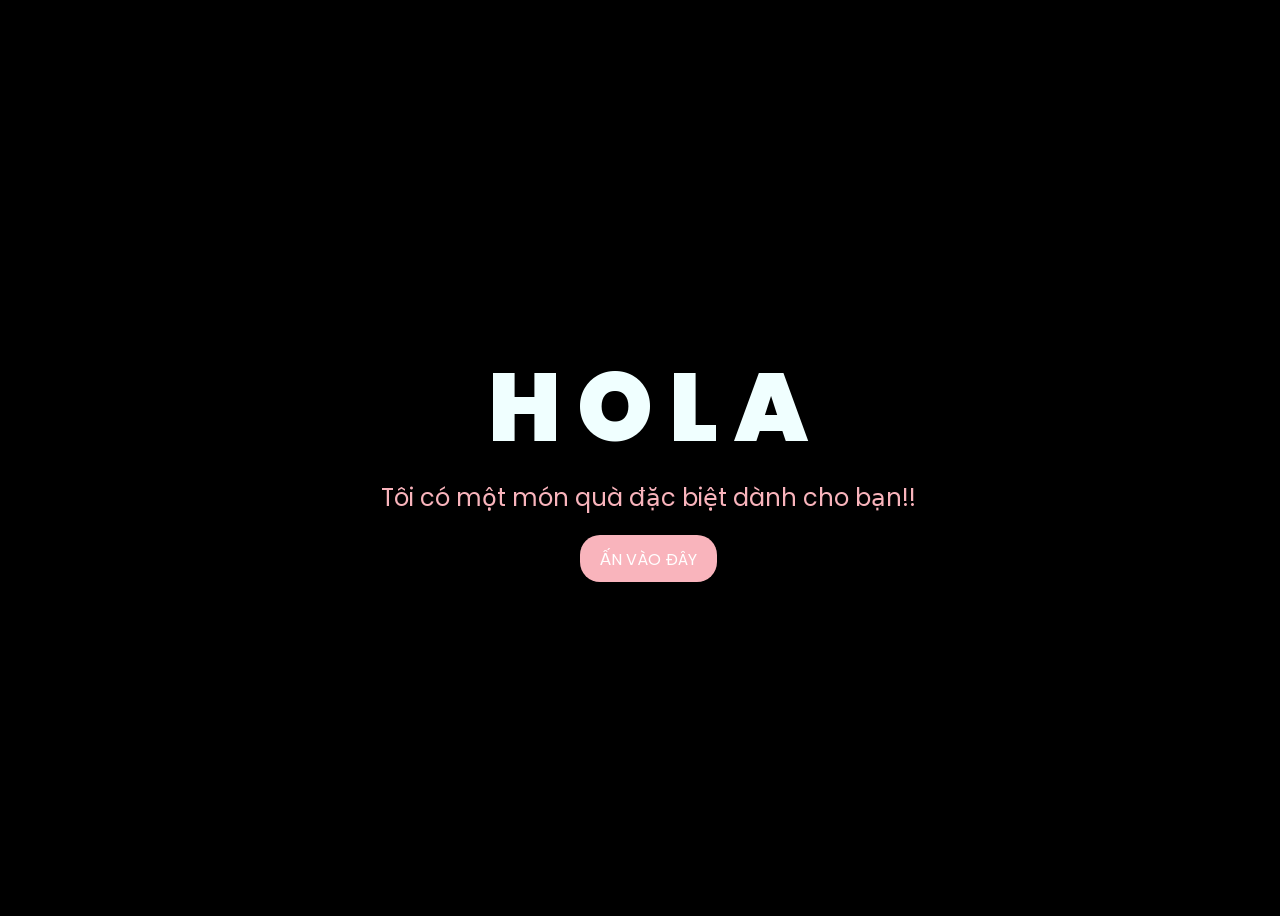
<file: index.html>
<!DOCTYPE html>
<html lang="en">
<head>
    <meta charset="UTF-8">
    <meta http-equiv="X-UA-Compatible" content="IE=edge">
    <meta name="viewport" content="width=device-width, initial-scale=1.0">
    <link rel="stylesheet" href="css/style.css">
    <link rel="icon" href="img/flowers.png" type="image/x-icon">
    <title>CHÚC MỪNG NGÀY 8/3</title>
</head>
<body>
    <div class="greetings">

        <span>H</span>
        <span>O</span>
        <span>L</span>
        <span>A</span>
    </div>
    <div class="greetings">
        <span></span>
        <span></span>
        <span></span>
        <span></span>
        <span></span>
        <span></span>
    </div>
    <div class="description">
        <span>Tôi có một món quà đặc biệt dành cho bạn!!</span>
    </div>
    <div class="button">
        <button>
            <a href="FLORES.html">ẤN VÀO ĐÂY</a>
        </button>
        
    </div>
</body>
</html>
</file>
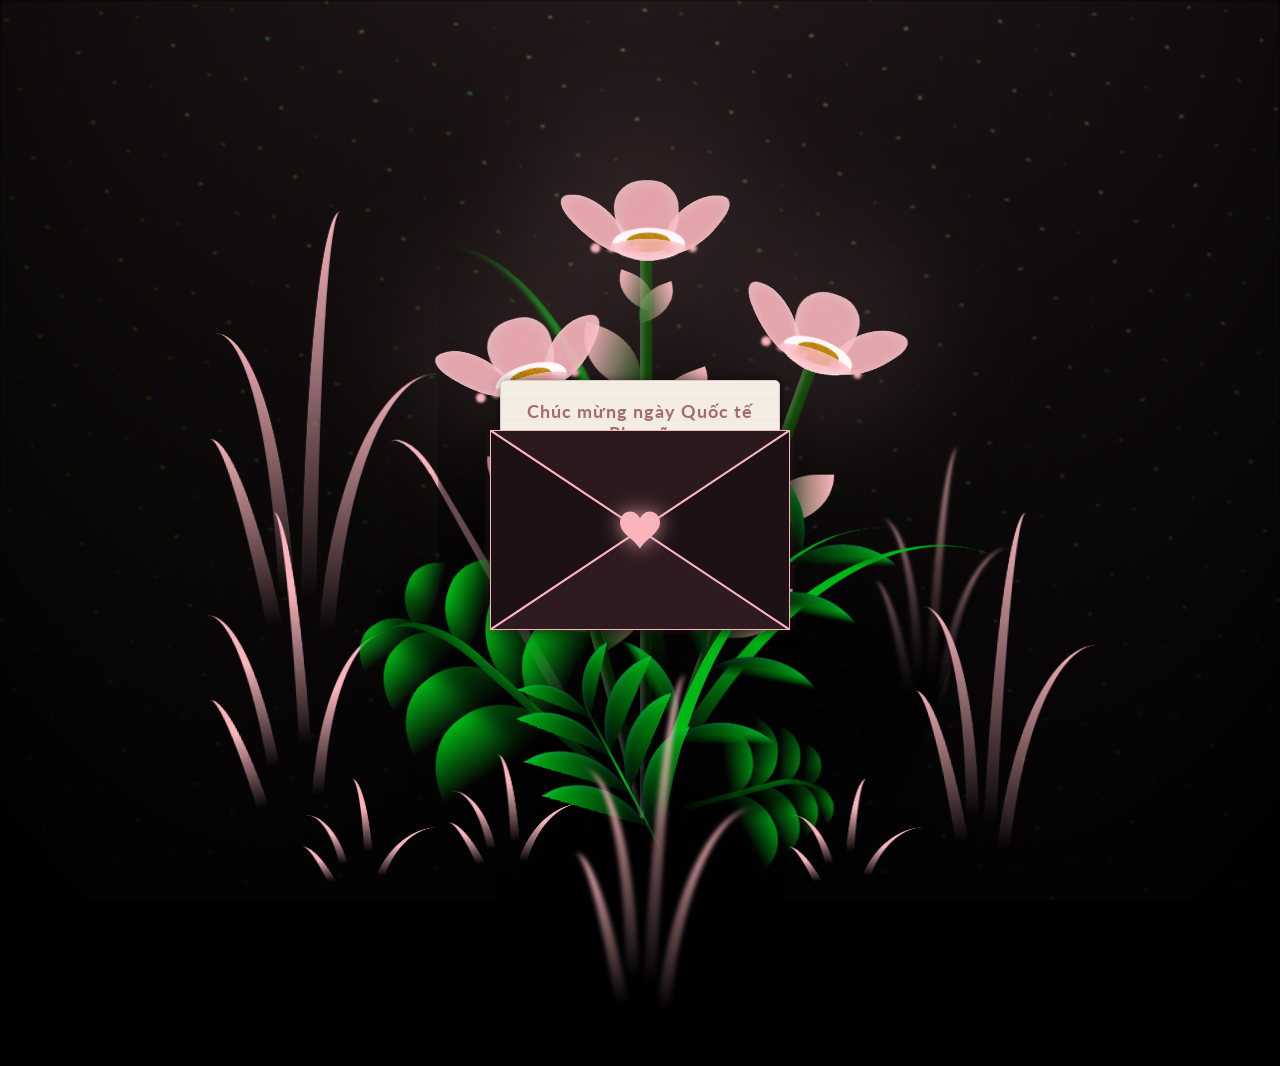
<file: FLORES.html>
<!DOCTYPE html>
<html lang="en">
<head>
    <meta charset="UTF-8">
    <meta http-equiv="X-UA-Compatible" content="IE=edge">
    <meta name="viewport" content="width=device-width, initial-scale=1.0">
    <link rel="stylesheet" href="css/main.css">
    <link rel="stylesheet" href="css/envelope.css">
    <link rel="icon" href="img/flowers.png" type="image/x-icon">
    <title>Chào mừng ngày 8/3</title>
</head>

<body class="container">
    <div class="night"></div>
    <div class="flowers">
      <div class="flower flower--1">
        <div class="flower__leafs flower__leafs--1">
          <div class="flower__leaf flower__leaf--1"></div>
          <div class="flower__leaf flower__leaf--2"></div>
          <div class="flower__leaf flower__leaf--3"></div>
          <div class="flower__leaf flower__leaf--4"></div>
          <div class="flower__white-circle"></div>
  
          <div class="flower__light flower__light--1"></div>
          <div class="flower__light flower__light--2"></div>
          <div class="flower__light flower__light--3"></div>
          <div class="flower__light flower__light--4"></div>
          <div class="flower__light flower__light--5"></div>
          <div class="flower__light flower__light--6"></div>
          <div class="flower__light flower__light--7"></div>
          <div class="flower__light flower__light--8"></div>
  
        </div>
        <div class="flower__line">
          <div class="flower__line__leaf flower__line__leaf--1"></div>
          <div class="flower__line__leaf flower__line__leaf--2"></div>
          <div class="flower__line__leaf flower__line__leaf--3"></div>
          <div class="flower__line__leaf flower__line__leaf--4"></div>
          <div class="flower__line__leaf flower__line__leaf--5"></div>
          <div class="flower__line__leaf flower__line__leaf--6"></div>
        </div>
      </div>
  
      <div class="flower flower--2">
        <div class="flower__leafs flower__leafs--2">
          <div class="flower__leaf flower__leaf--1"></div>
          <div class="flower__leaf flower__leaf--2"></div>
          <div class="flower__leaf flower__leaf--3"></div>
          <div class="flower__leaf flower__leaf--4"></div>
          <div class="flower__white-circle"></div>
  
          <div class="flower__light flower__light--1"></div>
          <div class="flower__light flower__light--2"></div>
          <div class="flower__light flower__light--3"></div>
          <div class="flower__light flower__light--4"></div>
          <div class="flower__light flower__light--5"></div>
          <div class="flower__light flower__light--6"></div>
          <div class="flower__light flower__light--7"></div>
          <div class="flower__light flower__light--8"></div>
  
        </div>
        <div class="flower__line">
          <div class="flower__line__leaf flower__line__leaf--1"></div>
          <div class="flower__line__leaf flower__line__leaf--2"></div>
          <div class="flower__line__leaf flower__line__leaf--3"></div>
          <div class="flower__line__leaf flower__line__leaf--4"></div>
        </div>
      </div>
  
      <div class="flower flower--3">
        <div class="flower__leafs flower__leafs--3">
          <div class="flower__leaf flower__leaf--1"></div>
          <div class="flower__leaf flower__leaf--2"></div>
          <div class="flower__leaf flower__leaf--3"></div>
          <div class="flower__leaf flower__leaf--4"></div>
          <div class="flower__white-circle"></div>
  
          <div class="flower__light flower__light--1"></div>
          <div class="flower__light flower__light--2"></div>
          <div class="flower__light flower__light--3"></div>
          <div class="flower__light flower__light--4"></div>
          <div class="flower__light flower__light--5"></div>
          <div class="flower__light flower__light--6"></div>
          <div class="flower__light flower__light--7"></div>
          <div class="flower__light flower__light--8"></div>
  
        </div>
        <div class="flower__line">
          <div class="flower__line__leaf flower__line__leaf--1"></div>
          <div class="flower__line__leaf flower__line__leaf--2"></div>
          <div class="flower__line__leaf flower__line__leaf--3"></div>
          <div class="flower__line__leaf flower__line__leaf--4"></div>
        </div>
      </div>
  
      <div class="grow-ans" style="--d:1.2s">
        <div class="flower__g-long">
          <div class="flower__g-long__top"></div>
          <div class="flower__g-long__bottom"></div>
        </div>
      </div>
  
      <div class="growing-grass">
        <div class="flower__grass flower__grass--1">
          <div class="flower__grass--top"></div>
          <div class="flower__grass--bottom"></div>
          <div class="flower__grass__leaf flower__grass__leaf--1"></div>
          <div class="flower__grass__leaf flower__grass__leaf--2"></div>
          <div class="flower__grass__leaf flower__grass__leaf--3"></div>
          <div class="flower__grass__leaf flower__grass__leaf--4"></div>
          <div class="flower__grass__leaf flower__grass__leaf--5"></div>
          <div class="flower__grass__leaf flower__grass__leaf--6"></div>
          <div class="flower__grass__leaf flower__grass__leaf--7"></div>
          <div class="flower__grass__leaf flower__grass__leaf--8"></div>
          <div class="flower__grass__overlay"></div>
        </div>
      </div>
  
      <div class="growing-grass">
        <div class="flower__grass flower__grass--2">
          <div class="flower__grass--top"></div>
          <div class="flower__grass--bottom"></div>
          <div class="flower__grass__leaf flower__grass__leaf--1"></div>
          <div class="flower__grass__leaf flower__grass__leaf--2"></div>
          <div class="flower__grass__leaf flower__grass__leaf--3"></div>
          <div class="flower__grass__leaf flower__grass__leaf--4"></div>
          <div class="flower__grass__leaf flower__grass__leaf--5"></div>
          <div class="flower__grass__leaf flower__grass__leaf--6"></div>
          <div class="flower__grass__leaf flower__grass__leaf--7"></div>
          <div class="flower__grass__leaf flower__grass__leaf--8"></div>
          <div class="flower__grass__overlay"></div>
        </div>
      </div>
  
      <div class="grow-ans" style="--d:2.4s">
        <div class="flower__g-right flower__g-right--1">
          <div class="leaf"></div>
        </div>
      </div>
  
      <div class="grow-ans" style="--d:2.8s">
        <div class="flower__g-right flower__g-right--2">
          <div class="leaf"></div>
        </div>
      </div>
  
      <div class="grow-ans" style="--d:2.8s">
        <div class="flower__g-front">
          <div class="flower__g-front__leaf-wrapper flower__g-front__leaf-wrapper--1">
            <div class="flower__g-front__leaf"></div>
          </div>
          <div class="flower__g-front__leaf-wrapper flower__g-front__leaf-wrapper--2">
            <div class="flower__g-front__leaf"></div>
          </div>
          <div class="flower__g-front__leaf-wrapper flower__g-front__leaf-wrapper--3">
            <div class="flower__g-front__leaf"></div>
          </div>
          <div class="flower__g-front__leaf-wrapper flower__g-front__leaf-wrapper--4">
            <div class="flower__g-front__leaf"></div>
          </div>
          <div class="flower__g-front__leaf-wrapper flower__g-front__leaf-wrapper--5">
            <div class="flower__g-front__leaf"></div>
          </div>
          <div class="flower__g-front__leaf-wrapper flower__g-front__leaf-wrapper--6">
            <div class="flower__g-front__leaf"></div>
          </div>
          <div class="flower__g-front__leaf-wrapper flower__g-front__leaf-wrapper--7">
            <div class="flower__g-front__leaf"></div>
          </div>
          <div class="flower__g-front__leaf-wrapper flower__g-front__leaf-wrapper--8">
            <div class="flower__g-front__leaf"></div>
          </div>
          <div class="flower__g-front__line"></div>
        </div>
      </div>
  
      <div class="grow-ans" style="--d:3.2s">
        <div class="flower__g-fr">
          <div class="leaf"></div>
          <div class="flower__g-fr__leaf flower__g-fr__leaf--1"></div>
          <div class="flower__g-fr__leaf flower__g-fr__leaf--2"></div>
          <div class="flower__g-fr__leaf flower__g-fr__leaf--3"></div>
          <div class="flower__g-fr__leaf flower__g-fr__leaf--4"></div>
          <div class="flower__g-fr__leaf flower__g-fr__leaf--5"></div>
          <div class="flower__g-fr__leaf flower__g-fr__leaf--6"></div>
          <div class="flower__g-fr__leaf flower__g-fr__leaf--7"></div>
          <div class="flower__g-fr__leaf flower__g-fr__leaf--8"></div>
        </div>
      </div>
  
      <div class="long-g long-g--0">
        <div class="grow-ans" style="--d:3s">
          <div class="leaf leaf--0"></div>
        </div>
        <div class="grow-ans" style="--d:2.2s">
          <div class="leaf leaf--1"></div>
        </div>
        <div class="grow-ans" style="--d:3.4s">
          <div class="leaf leaf--2"></div>
        </div>
        <div class="grow-ans" style="--d:3.6s">
          <div class="leaf leaf--3"></div>
        </div>
      </div>
  
      <div class="long-g long-g--1">
        <div class="grow-ans" style="--d:3.6s">
          <div class="leaf leaf--0"></div>
        </div>
        <div class="grow-ans" style="--d:3.8s">
          <div class="leaf leaf--1"></div>
        </div>
        <div class="grow-ans" style="--d:4s">
          <div class="leaf leaf--2"></div>
        </div>
        <div class="grow-ans" style="--d:4.2s">
          <div class="leaf leaf--3"></div>
        </div>
      </div>
  
      <div class="long-g long-g--2">
        <div class="grow-ans" style="--d:4s">
          <div class="leaf leaf--0"></div>
        </div>
        <div class="grow-ans" style="--d:4.2s">
          <div class="leaf leaf--1"></div>
        </div>
        <div class="grow-ans" style="--d:4.4s">
          <div class="leaf leaf--2"></div>
        </div>
        <div class="grow-ans" style="--d:4.6s">
          <div class="leaf leaf--3"></div>
        </div>
      </div>
  
      <div class="long-g long-g--3">
        <div class="grow-ans" style="--d:4s">
          <div class="leaf leaf--0"></div>
        </div>
        <div class="grow-ans" style="--d:4.2s">
          <div class="leaf leaf--1"></div>
        </div>
        <div class="grow-ans" style="--d:3s">
          <div class="leaf leaf--2"></div>
        </div>
        <div class="grow-ans" style="--d:3.6s">
          <div class="leaf leaf--3"></div>
        </div>
      </div>
  
      <div class="long-g long-g--4">
        <div class="grow-ans" style="--d:4s">
          <div class="leaf leaf--0"></div>
        </div>
        <div class="grow-ans" style="--d:4.2s">
          <div class="leaf leaf--1"></div>
        </div>
        <div class="grow-ans" style="--d:3s">
          <div class="leaf leaf--2"></div>
        </div>
        <div class="grow-ans" style="--d:3.6s">
          <div class="leaf leaf--3"></div>
        </div>
      </div>
  
      <div class="long-g long-g--5">
        <div class="grow-ans" style="--d:4s">
          <div class="leaf leaf--0"></div>
        </div>
        <div class="grow-ans" style="--d:4.2s">
          <div class="leaf leaf--1"></div>
        </div>
        <div class="grow-ans" style="--d:3s">
          <div class="leaf leaf--2"></div>
        </div>
        <div class="grow-ans" style="--d:3.6s">
          <div class="leaf leaf--3"></div>
        </div>
      </div>
  
      <div class="long-g long-g--6">
        <div class="grow-ans" style="--d:4.2s">
          <div class="leaf leaf--0"></div>
        </div>
        <div class="grow-ans" style="--d:4.4s">
          <div class="leaf leaf--1"></div>
        </div>
        <div class="grow-ans" style="--d:4.6s">
          <div class="leaf leaf--2"></div>
        </div>
        <div class="grow-ans" style="--d:4.8s">
          <div class="leaf leaf--3"></div>
        </div>
      </div>
  
      <div class="long-g long-g--7">
        <div class="grow-ans" style="--d:3s">
          <div class="leaf leaf--0"></div>
        </div>
        <div class="grow-ans" style="--d:3.2s">
          <div class="leaf leaf--1"></div>
        </div>
        <div class="grow-ans" style="--d:3.5s">
          <div class="leaf leaf--2"></div>
        </div>
        <div class="grow-ans" style="--d:3.6s">
          <div class="leaf leaf--3"></div>
        </div>
      </div>
    </div>
    <div class="hearts">
      <div class="hearts__heart" style="--d:0.5s; --dur:12s; --l:8%; --s:0.5"></div>
      <div class="hearts__heart" style="--d:2.1s; --dur:15s; --l:18%; --s:0.8"></div>
      <div class="hearts__heart hearts__heart--ring" style="--d:1.0s; --dur:18s; --l:25%; --s:0.7"></div>
      <div class="hearts__heart" style="--d:3.5s; --dur:20s; --l:35%; --s:1.0"></div>
      <div class="hearts__heart hearts__heart--ring" style="--d:0.2s; --dur:14s; --l:45%; --s:0.5"></div>
      <div class="hearts__heart" style="--d:5.0s; --dur:22s; --l:55%; --s:0.6"></div>
      <div class="hearts__heart" style="--d:1.8s; --dur:16s; --l:62%; --s:0.9"></div>
      <div class="hearts__heart hearts__heart--ring" style="--d:4.0s; --dur:19s; --l:70%; --s:1.1"></div>
      <div class="hearts__heart" style="--d:6.5s; --dur:24s; --l:78%; --s:0.4"></div>
      <div class="hearts__heart" style="--d:2.8s; --dur:11s; --l:88%; --s:0.7"></div>
      <div class="hearts__heart hearts__heart--ring" style="--d:7.0s; --dur:21s; --l:5%; --s:0.9"></div>
      <div class="hearts__heart" style="--d:0.9s; --dur:17s; --l:30%; --s:1.2"></div>
      <div class="hearts__heart" style="--d:4.5s; --dur:13s; --l:50%; --s:0.5"></div>
      <div class="hearts__heart hearts__heart--ring" style="--d:3.2s; --dur:20s; --l:75%; --s:0.8"></div>
      <div class="hearts__heart" style="--d:8.0s; --dur:15s; --l:92%; --s:0.6"></div>
    </div>
    <div class="envelope-wrapper" onclick="this.classList.toggle('open')">
      <div class="envelope">
        <div class="envelope-back"></div>
        <div class="letter">
          <div class="letter-content">
            <h1>Chúc mừng ngày Quốc tế Phụ nữ</h1>
            <p>Thế giới này vốn dĩ đã là một bản nhạc đa sắc, và phụ nữ chính là những nốt nhạc rực rỡ nhất tạo nên sự hài hòa đó. Nhân ngày 8/3, xin gửi lời chúc chân thành nhất đến tất cả những người phụ nữ. Chúc bạn một ngày 8/3 không chỉ ngập tràn hoa và quà, mà còn tràn đầy sự tự tin để yêu thương chính mình, can đảm để theo đuổi đam mê và đủ bình yên để mỉm cười với mỗi lựa chọn của bản thân</p>
            <p>                       -Thịn-</p>
          </div>
        </div>
        <svg class="envelope-front-svg" viewBox="0 0 300 200">
           <polygon points="0,0 150,100 0,200" fill="#1e1115" stroke="#F9B4BC" stroke-width="2" />
           <polygon points="300,0 150,100 300,200" fill="#1e1115" stroke="#F9B4BC" stroke-width="2" />
           <polygon points="0,200 150,100 300,200" fill="#2d1b21" stroke="#F9B4BC" stroke-width="2" />
        </svg>
        <div class="envelope-flap-wrapper">
          <svg class="envelope-flap-svg" viewBox="0 0 300 100" style="position:absolute; top:0; left:0; width:100%; height:100%;">
            <polygon points="0,0 150,100 300,0" fill="#2b191e" stroke="#F9B4BC" stroke-width="2" />
          </svg>
        </div>
        <svg class="heart-seal" viewBox="0 0 32 29.6">
          <path d="M23.6,0c-3.4,0-6.3,2.7-7.6,5.6C14.7,2.7,11.8,0,8.4,0C3.8,0,0,3.8,0,8.4c0,9.4,9.5,11.9,16,21.2
          c6.1-9.3,16-12.1,16-21.2C32,3.8,28.2,0,23.6,0z"/>
        </svg>
      </div>
    </div>
    <script src="main.js"></script>
  </body>
</html>
</file>
<file: css/style.css>
@import url('https://fonts.googleapis.com/css2?family=Poppins:wght@400;500;600;700;800;900&display=swap');
*{
    font-family: 'Poppins', sans-serif;
}
body{
    color: azure;
    width: 100%;
    height: 100vh;
    display: flex;
    flex-direction: column;
    align-items: center;
    justify-content: center;
    background-color: black;
}
.greetings{
    font-size: 6rem;
    font-weight: 900;
}
.greetings > span{
    animation: glow 2.5s ease-in-out infinite;
}
@keyframes glow{
    0%, 100%{
        color: #fff;
        text-shadow: 0 0 12px #F9B4BC, 0 0 50px #F9B4BC, 0 0 100px #F9B4BC;
    }
    10%, 90%{
        color: #696565;
        text-shadow: none;
    }
}
.greetings > span:nth-child(2){
    animation-delay: .2s ;
}
.greetings > span:nth-child(3){
    animation-delay: .4s ;
}
.greetings > span:nth-child(4){
    animation-delay: .6s;
}
.greetings > span:nth-child(5){
    animation-delay: .8s;
}

.description{
    font-size: 1.5rem;
    margin-bottom: 20px;
}

.button a{
    text-decoration: none;
    font-size: 1rem;
    color:white;
}

@media screen and (max-width:574px){
    .greetings{
        display: block;
        font-size: 3rem;
        font-weight: 500;
        text-align: center;
    }
    .description{
        font-size: 1rem;
    }
    
    .button a{
        font-size: .5rem;
    }
}

.description{
    color: #F9B4BC;
}

/* Estilo para el botón */
.button button {
    background-color: #F9B4BC; /* Fondo amarillo */
    border: none; /* Sin bordes */
    padding: 10px 20px; /* Ajusta el relleno según tu preferencia */
    font-size: 18px; /* Tamaño de fuente */
    cursor: pointer;
    position: relative; /* Necesario para el resplandor */
    border-radius: 20px; /* Esquinas redondeadas */
    transition: background-color 0.3s ease-in-out; /* Transición suave para el color de fondo */
  }
  
  /* Estilo para el enlace dentro del botón */
  .button button a {
    text-decoration: none; /* Elimina el subrayado del enlace */
  }
  
  /* Efecto de resplandor al pasar el cursor sobre el botón */
  .button button:hover {
    background-color: #F9B4BC; /* Cambia el color de fondo al pasar el mouse a naranja */
    box-shadow: 0 0 10px #F9B4BC, 0 0 20px #F9B4BC, 0 0 30px #F9B4BC; /* Efecto de resplandor amarillo */
  }
</file>
<file: css/main.css>
*,
*::after,
*::before {
  padding: 0;
  margin: 0;
  box-sizing: border-box;
}

:root {
  --dark-color: #000;
}

body {
  display: flex;
  align-items: flex-end;
  justify-content: center;
  min-height: 100vh;
  background-color: var(--dark-color);
  overflow: hidden;
  perspective: 1000px;
}

.night {
  position: fixed;
  left: 50%;
  top: 0;
  transform: translateX(-50%);
  width: 100%;
  height: 100%;
  filter: blur(0.1vmin);
  background-image: radial-gradient(ellipse at top, transparent 0%, var(--dark-color)), 
  radial-gradient(ellipse at bottom, var(--dark-color), rgba(249, 180, 188, 0.2)), 
  repeating-linear-gradient(220deg, rgb(0, 0, 0) 0px, rgb(0, 0, 0) 19px, transparent 19px, 
  transparent 22px), repeating-linear-gradient(189deg, rgb(0, 0, 0) 0px, rgb(0, 0, 0) 19px, 
  transparent 19px, transparent 22px), repeating-linear-gradient(148deg, rgb(0, 0, 0) 0px, 
  rgb(0, 0, 0) 19px, transparent 19px, transparent 22px), linear-gradient(90deg, rgb(21, 255, 0), 
  rgb(240, 240, 240));
}

.flowers {
  position: relative;
  transform: scale(0.9);
}

.flower {
  position: absolute;
  bottom: 10vmin;
  transform-origin: bottom center;
  z-index: 10;
  --fl-speed: 0.8s;
}
.flower--1 {
  -webkit-animation: moving-flower-1 4s linear infinite;
          animation: moving-flower-1 4s linear infinite;
}
.flower--1 .flower__line {
  height: 70vmin;
  -webkit-animation-delay: 0.3s;
          animation-delay: 0.3s;
}
.flower--1 .flower__line__leaf--1 {
  -webkit-animation: blooming-leaf-right var(--fl-speed) 1.6s backwards;
          animation: blooming-leaf-right var(--fl-speed) 1.6s backwards;
}
.flower--1 .flower__line__leaf--2 {
  -webkit-animation: blooming-leaf-right var(--fl-speed) 1.4s backwards;
          animation: blooming-leaf-right var(--fl-speed) 1.4s backwards;
}
.flower--1 .flower__line__leaf--3 {
  -webkit-animation: blooming-leaf-left var(--fl-speed) 1.2s backwards;
          animation: blooming-leaf-left var(--fl-speed) 1.2s backwards;
}
.flower--1 .flower__line__leaf--4 {
  -webkit-animation: blooming-leaf-left var(--fl-speed) 1s backwards;
          animation: blooming-leaf-left var(--fl-speed) 1s backwards;
}
.flower--1 .flower__line__leaf--5 {
  -webkit-animation: blooming-leaf-right var(--fl-speed) 1.8s backwards;
          animation: blooming-leaf-right var(--fl-speed) 1.8s backwards;
}
.flower--1 .flower__line__leaf--6 {
  -webkit-animation: blooming-leaf-left var(--fl-speed) 2s backwards;
          animation: blooming-leaf-left var(--fl-speed) 2s backwards;
}
.flower--2 {
  left: 50%;
  transform: rotate(20deg);
  -webkit-animation: moving-flower-2 4s linear infinite;
          animation: moving-flower-2 4s linear infinite;
}
.flower--2 .flower__line {
  height: 60vmin;
  -webkit-animation-delay: 0.6s;
          animation-delay: 0.6s;
}
.flower--2 .flower__line__leaf--1 {
  -webkit-animation: blooming-leaf-right var(--fl-speed) 1.9s backwards;
          animation: blooming-leaf-right var(--fl-speed) 1.9s backwards;
}
.flower--2 .flower__line__leaf--2 {
  -webkit-animation: blooming-leaf-right var(--fl-speed) 1.7s backwards;
          animation: blooming-leaf-right var(--fl-speed) 1.7s backwards;
}
.flower--2 .flower__line__leaf--3 {
  -webkit-animation: blooming-leaf-left var(--fl-speed) 1.5s backwards;
          animation: blooming-leaf-left var(--fl-speed) 1.5s backwards;
}
.flower--2 .flower__line__leaf--4 {
  -webkit-animation: blooming-leaf-left var(--fl-speed) 1.3s backwards;
          animation: blooming-leaf-left var(--fl-speed) 1.3s backwards;
}
.flower--3 {
  left: 50%;
  transform: rotate(-15deg);
  -webkit-animation: moving-flower-3 4s linear infinite;
          animation: moving-flower-3 4s linear infinite;
}
.flower--3 .flower__line {
  -webkit-animation-delay: 0.9s;
          animation-delay: 0.9s;
}
.flower--3 .flower__line__leaf--1 {
  -webkit-animation: blooming-leaf-right var(--fl-speed) 2.5s backwards;
          animation: blooming-leaf-right var(--fl-speed) 2.5s backwards;
}
.flower--3 .flower__line__leaf--2 {
  -webkit-animation: blooming-leaf-right var(--fl-speed) 2.3s backwards;
          animation: blooming-leaf-right var(--fl-speed) 2.3s backwards;
}
.flower--3 .flower__line__leaf--3 {
  -webkit-animation: blooming-leaf-left var(--fl-speed) 2.1s backwards;
          animation: blooming-leaf-left var(--fl-speed) 2.1s backwards;
}
.flower--3 .flower__line__leaf--4 {
  -webkit-animation: blooming-leaf-left var(--fl-speed) 1.9s backwards;
          animation: blooming-leaf-left var(--fl-speed) 1.9s backwards;
}
.flower__leafs {
  position: relative;
  -webkit-animation: blooming-flower 2s backwards;
          animation: blooming-flower 2s backwards;
}
.flower__leafs--1 {
  -webkit-animation-delay: 1.1s;
          animation-delay: 1.1s;
}
.flower__leafs--2 {
  -webkit-animation-delay: 1.4s;
          animation-delay: 1.4s;
}
.flower__leafs--3 {
  -webkit-animation-delay: 1.7s;
          animation-delay: 1.7s;
}
.flower__leafs::after {
  content: "";
  position: absolute;
  left: 0;
  top: 0;
  transform: translate(-50%, -100%);
  width: 8vmin;
  height: 8vmin;
  background-color: #F9B4BC;
  filter: blur(10vmin);
}
.flower__leaf {
  position: absolute;
  bottom: 0;
  left: 50%;
  width: 8vmin;
  height: 11vmin;
  border-radius: 51% 49% 47% 53%/44% 45% 55% 69%;
  background-color: #F9B4BC;
  background-image: linear-gradient(to top, #F9B4BC, #F9B4BC);
  transform-origin: bottom center;
  opacity: 0.9;
  box-shadow: inset 0 0 2vmin rgba(255, 255, 255, 0.5);
}
.flower__leaf--1 {
  transform: translate(-10%, 1%) rotateY(40deg) rotateX(-50deg);
}
.flower__leaf--2 {
  transform: translate(-50%, -4%) rotateX(40deg);
}
.flower__leaf--3 {
  transform: translate(-90%, 0%) rotateY(45deg) rotateX(50deg);
}
.flower__leaf--4 {
  width: 8vmin;
  height: 8vmin;
  transform-origin: bottom left;
  border-radius: 4vmin 10vmin 4vmin 4vmin;
  transform: translate(0%, 18%) rotateX(70deg) rotate(-43deg);
  background-image: linear-gradient(to top, #F9B4BC, #F9B4BC);
  z-index: 1;
  opacity: 0.8;
}
.flower__white-circle {
  position: absolute;
  left: -3.5vmin;
  top: -3vmin;
  width: 9vmin;
  height: 4vmin;
  border-radius: 50%;
  background-color: #ffffff;
}
.flower__white-circle::after {
  content: "";
  position: absolute;
  left: 50%;
  top: 45%;
  transform: translate(-50%, -50%);
  width: 60%;
  height: 60%;
  border-radius: inherit;
  background-image: repeating-linear-gradient(135deg, rgba(0, 0, 0, 0.03) 0px, 
  rgba(0, 0, 0, 0.03) 1px, transparent 1px, transparent 12px), repeating-linear-gradient(45deg, 
  rgba(0, 0, 0, 0.03) 0px, rgba(0, 0, 0, 0.03) 1px, transparent 1px, transparent 12px), 
  repeating-linear-gradient(67.5deg, rgba(0, 0, 0, 0.03) 0px, rgba(0, 0, 0, 0.03) 1px, 
  transparent 1px, transparent 12px), repeating-linear-gradient(135deg, rgba(0, 0, 0, 0.03) 0px, 
  rgba(0, 0, 0, 0.03) 1px, transparent 1px, transparent 12px), repeating-linear-gradient(45deg, 
  rgba(0, 0, 0, 0.03) 0px, rgba(0, 0, 0, 0.03) 1px, transparent 1px, transparent 12px), 
  repeating-linear-gradient(112.5deg, rgba(0, 0, 0, 0.03) 0px, rgba(0, 0, 0, 0.03) 1px, 
  transparent 1px, transparent 12px), repeating-linear-gradient(112.5deg, rgba(0, 0, 0, 0.03) 0px, 
  rgba(0, 0, 0, 0.03) 1px, transparent 1px, transparent 12px), repeating-linear-gradient(45deg, 
  rgba(0, 0, 0, 0.03) 0px, rgba(0, 0, 0, 0.03) 1px, transparent 1px, transparent 12px), 
  repeating-linear-gradient(22.5deg, rgba(0, 0, 0, 0.03) 0px, rgba(0, 0, 0, 0.03) 1px, 
  transparent 1px, transparent 12px), repeating-linear-gradient(45deg, rgba(0, 0, 0, 0.03) 0px, 
  rgba(0, 0, 0, 0.03) 1px, transparent 1px, transparent 12px), repeating-linear-gradient(22.5deg, 
  rgba(0, 0, 0, 0.03) 0px, rgba(0, 0, 0, 0.03) 1px, transparent 1px, transparent 12px), 
  repeating-linear-gradient(135deg, rgba(0, 0, 0, 0.03) 0px, rgba(0, 0, 0, 0.03) 1px, 
  transparent 1px, transparent 12px), repeating-linear-gradient(157.5deg, rgba(0, 0, 0, 0.03) 0px, 
  rgba(0, 0, 0, 0.03) 1px, transparent 1px, transparent 12px), repeating-linear-gradient(67.5deg, 
  rgba(0, 0, 0, 0.03) 0px, rgba(0, 0, 0, 0.03) 1px, transparent 1px, transparent 12px), 
  repeating-linear-gradient(67.5deg, rgba(0, 0, 0, 0.03) 0px, rgba(0, 0, 0, 0.03) 1px, 
  transparent 1px, transparent 12px), linear-gradient(90deg, rgb(190, 133, 0), rgb(190, 133, 0));
}
.flower__line {
  height: 55vmin;
  width: 1.5vmin;
  background-image: linear-gradient(to left, rgba(0, 0, 0, 0.2), transparent, 
  rgba(255, 255, 255, 0.2)), linear-gradient(to top, transparent 10%, #064600, #064600);
  box-shadow: inset 0 0 2px rgba(0, 0, 0, 0.5);
  -webkit-animation: grow-flower-tree 4s backwards;
          animation: grow-flower-tree 4s backwards;
}
.flower__line__leaf {
  --w: 7vmin;
  --h: calc(var(--w) + 2vmin);
  position: absolute;
  top: 20%;
  left: 90%;
  width: var(--w);
  height: var(--h);
  border-top-right-radius: var(--h);
  border-bottom-left-radius: var(--h);
  background-image: linear-gradient(to top, rgba(20, 122, 20, 0.4), #F9B4BC);
}
.flower__line__leaf--1 {
  transform: rotate(70deg) rotateY(30deg);
}
.flower__line__leaf--2 {
  top: 45%;
  transform: rotate(70deg) rotateY(30deg);
}
.flower__line__leaf--3, .flower__line__leaf--4, .flower__line__leaf--6 {
  border-top-right-radius: 0;
  border-bottom-left-radius: 0;
  border-top-left-radius: var(--h);
  border-bottom-right-radius: var(--h);
  left: -460%;
  top: 12%;
  transform: rotate(-70deg) rotateY(30deg);
}
.flower__line__leaf--4 {
  top: 40%;
}
.flower__line__leaf--5 {
  top: 0;
  transform-origin: left;
  transform: rotate(70deg) rotateY(30deg) scale(0.6);
}
.flower__line__leaf--6 {
  top: -2%;
  left: -450%;
  transform-origin: right;
  transform: rotate(-70deg) rotateY(30deg) scale(0.6);
}
.flower__light {
  position: absolute;
  bottom: 0vmin;
  width: 1vmin;
  height: 1vmin;
  background-color: #F9B4BC;
  border-radius: 50%;
  filter: blur(0.2vmin);
  -webkit-animation: light-ans 4s linear infinite backwards;
          animation: light-ans 4s linear infinite backwards;
}
.flower__light:nth-child(odd) {
  background-color: #F9B4BC;
}
.flower__light--1 {
  left: -2vmin;
  -webkit-animation-delay: 1s;
          animation-delay: 1s;
}
.flower__light--2 {
  left: 3vmin;
  -webkit-animation-delay: 0.5s;
          animation-delay: 0.5s;
}
.flower__light--3 {
  left: -6vmin;
  -webkit-animation-delay: 0.3s;
          animation-delay: 0.3s;
}
.flower__light--4 {
  left: 6vmin;
  -webkit-animation-delay: 0.9s;
          animation-delay: 0.9s;
}
.flower__light--5 {
  left: -1vmin;
  -webkit-animation-delay: 1.5s;
          animation-delay: 1.5s;
}
.flower__light--6 {
  left: -4vmin;
  -webkit-animation-delay: 3s;
          animation-delay: 3s;
}
.flower__light--7 {
  left: 3vmin;
  -webkit-animation-delay: 2s;
          animation-delay: 2s;
}
.flower__light--8 {
  left: -6vmin;
  -webkit-animation-delay: 3.5s;
          animation-delay: 3.5s;
}
.flower__grass {
  --c: #00b815;
  --line-w: 1.5vmin;
  position: absolute;
  bottom: 12vmin;
  left: -7vmin;
  display: flex;
  flex-direction: column;
  align-items: flex-end;
  z-index: 20;
  transform-origin: bottom center;
  transform: rotate(-48deg) rotateY(40deg);
}
.flower__grass--1 {
  -webkit-animation: moving-grass 2s linear infinite;
          animation: moving-grass 2s linear infinite;
}
.flower__grass--2 {
  left: 2vmin;
  bottom: 10vmin;
  transform: scale(0.5) rotate(75deg) rotateX(10deg) rotateY(-200deg);
  opacity: 0.8;
  z-index: 0;
  -webkit-animation: moving-grass--2 1.5s linear infinite;
          animation: moving-grass--2 1.5s linear infinite;
}
.flower__grass--top {
  width: 7vmin;
  height: 10vmin;
  border-top-right-radius: 100%;
  border-right: var(--line-w) solid var(--c);
  transform-origin: bottom center;
  transform: rotate(-2deg);
}
.flower__grass--bottom {
  margin-top: -2px;
  width: var(--line-w);
  height: 25vmin;
  background-image: linear-gradient(to top, transparent, var(--c));
}
.flower__grass__leaf {
  --size: 10vmin;
  position: absolute;
  width: calc(var(--size) * 2.1);
  height: var(--size);
  border-top-left-radius: var(--size);
  border-top-right-radius: var(--size);
  background-image: linear-gradient(to top, transparent, transparent 30%, var(--c));
  z-index: 100;
}
.flower__grass__leaf--1 {
  top: -6%;
  left: 30%;
  --size: 6vmin;
  transform: rotate(-20deg);
  -webkit-animation: growing-grass-ans--1 2s 2.6s backwards;
          animation: growing-grass-ans--1 2s 2.6s backwards;
}
@-webkit-keyframes growing-grass-ans--1 {
  0% {
    transform-origin: bottom left;
    transform: rotate(-20deg) scale(0);
  }
}
@keyframes growing-grass-ans--1 {
  0% {
    transform-origin: bottom left;
    transform: rotate(-20deg) scale(0);
  }
}
.flower__grass__leaf--2 {
  top: -5%;
  left: -110%;
  --size: 6vmin;
  transform: rotate(10deg);
  -webkit-animation: growing-grass-ans--2 2s 2.4s linear backwards;
          animation: growing-grass-ans--2 2s 2.4s linear backwards;
}
@-webkit-keyframes growing-grass-ans--2 {
  0% {
    transform-origin: bottom right;
    transform: rotate(10deg) scale(0);
  }
}
@keyframes growing-grass-ans--2 {
  0% {
    transform-origin: bottom right;
    transform: rotate(10deg) scale(0);
  }
}
.flower__grass__leaf--3 {
  top: 5%;
  left: 60%;
  --size: 8vmin;
  transform: rotate(-18deg) rotateX(-20deg);
  -webkit-animation: growing-grass-ans--3 2s 2.2s linear backwards;
          animation: growing-grass-ans--3 2s 2.2s linear backwards;
}
@-webkit-keyframes growing-grass-ans--3 {
  0% {
    transform-origin: bottom left;
    transform: rotate(-18deg) rotateX(-20deg) scale(0);
  }
}
@keyframes growing-grass-ans--3 {
  0% {
    transform-origin: bottom left;
    transform: rotate(-18deg) rotateX(-20deg) scale(0);
  }
}
.flower__grass__leaf--4 {
  top: 6%;
  left: -135%;
  --size: 8vmin;
  transform: rotate(2deg);
  -webkit-animation: growing-grass-ans--4 2s 2s linear backwards;
          animation: growing-grass-ans--4 2s 2s linear backwards;
}
@-webkit-keyframes growing-grass-ans--4 {
  0% {
    transform-origin: bottom right;
    transform: rotate(2deg) scale(0);
  }
}
@keyframes growing-grass-ans--4 {
  0% {
    transform-origin: bottom right;
    transform: rotate(2deg) scale(0);
  }
}
.flower__grass__leaf--5 {
  top: 20%;
  left: 60%;
  --size: 10vmin;
  transform: rotate(-24deg) rotateX(-20deg);
  -webkit-animation: growing-grass-ans--5 2s 1.8s linear backwards;
          animation: growing-grass-ans--5 2s 1.8s linear backwards;
}
@-webkit-keyframes growing-grass-ans--5 {
  0% {
    transform-origin: bottom left;
    transform: rotate(-24deg) rotateX(-20deg) scale(0);
  }
}
@keyframes growing-grass-ans--5 {
  0% {
    transform-origin: bottom left;
    transform: rotate(-24deg) rotateX(-20deg) scale(0);
  }
}
.flower__grass__leaf--6 {
  top: 22%;
  left: -180%;
  --size: 10vmin;
  transform: rotate(10deg);
  -webkit-animation: growing-grass-ans--6 2s 1.6s linear backwards;
          animation: growing-grass-ans--6 2s 1.6s linear backwards;
}
@-webkit-keyframes growing-grass-ans--6 {
  0% {
    transform-origin: bottom right;
    transform: rotate(10deg) scale(0);
  }
}
@keyframes growing-grass-ans--6 {
  0% {
    transform-origin: bottom right;
    transform: rotate(10deg) scale(0);
  }
}
.flower__grass__leaf--7 {
  top: 39%;
  left: 70%;
  --size: 10vmin;
  transform: rotate(-10deg);
  -webkit-animation: growing-grass-ans--7 2s 1.4s linear backwards;
          animation: growing-grass-ans--7 2s 1.4s linear backwards;
}
@-webkit-keyframes growing-grass-ans--7 {
  0% {
    transform-origin: bottom left;
    transform: rotate(-10deg) scale(0);
  }
}
@keyframes growing-grass-ans--7 {
  0% {
    transform-origin: bottom left;
    transform: rotate(-10deg) scale(0);
  }
}
.flower__grass__leaf--8 {
  top: 40%;
  left: -215%;
  --size: 11vmin;
  transform: rotate(10deg);
  -webkit-animation: growing-grass-ans--8 2s 1.2s linear backwards;
          animation: growing-grass-ans--8 2s 1.2s linear backwards;
}
@-webkit-keyframes growing-grass-ans--8 {
  0% {
    transform-origin: bottom right;
    transform: rotate(10deg) scale(0);
  }
}
@keyframes growing-grass-ans--8 {
  0% {
    transform-origin: bottom right;
    transform: rotate(10deg) scale(0);
  }
}
.flower__grass__overlay {
  position: absolute;
  top: -10%;
  right: 0%;
  width: 100%;
  height: 100%;
  background-color: rgba(0, 0, 0, 0.6);
  filter: blur(1.5vmin);
  z-index: 100;
}
.flower__g-long {
  --w: 2vmin;
  --h: 6vmin;
  --c: #F9B4BC;
  position: absolute;
  bottom: 10vmin;
  left: -3vmin;
  transform-origin: bottom center;
  transform: rotate(-30deg) rotateY(-20deg);
  display: flex;
  flex-direction: column;
  align-items: flex-end;
  -webkit-animation: flower-g-long-ans 3s linear infinite;
          animation: flower-g-long-ans 3s linear infinite;
}
@-webkit-keyframes flower-g-long-ans {
  0%, 100% {
    transform: rotate(-30deg) rotateY(-20deg);
  }
  50% {
    transform: rotate(-32deg) rotateY(-20deg);
  }
}
@keyframes flower-g-long-ans {
  0%, 100% {
    transform: rotate(-30deg) rotateY(-20deg);
  }
  50% {
    transform: rotate(-32deg) rotateY(-20deg);
  }
}
.flower__g-long__top {
  top: calc(var(--h) * -1);
  width: calc(var(--w) + 1vmin);
  height: var(--h);
  border-top-right-radius: 100%;
  border-right: 0.7vmin solid var(--c);
  transform: translate(-0.7vmin, 1vmin);
}
.flower__g-long__bottom {
  width: var(--w);
  height: 50vmin;
  transform-origin: bottom center;
  background-image: linear-gradient(to top, transparent 30%, var(--c));
  box-shadow: inset 0 0 2px rgba(0, 0, 0, 0.5);
  -webkit-clip-path: polygon(35% 0, 65% 1%, 100% 100%, 0% 100%);
          clip-path: polygon(35% 0, 65% 1%, 100% 100%, 0% 100%);
}
.flower__g-right {
  position: absolute;
  bottom: 6vmin;
  left: -2vmin;
  transform-origin: bottom left;
  transform: rotate(20deg);
}
.flower__g-right .leaf {
  width: 30vmin;
  height: 50vmin;
  border-top-left-radius: 100%;
  border-left: 2vmin solid #00b815;
  background-image: linear-gradient(to bottom, transparent, var(--dark-color) 60%);
  -webkit-mask-image: linear-gradient(to top, transparent 30%, #00b815 60%);
}
.flower__g-right--1 {
  -webkit-animation: flower-g-right-ans 2.5s linear infinite;
          animation: flower-g-right-ans 2.5s linear infinite;
}
.flower__g-right--2 {
  left: 5vmin;
  transform: rotateY(-180deg);
  -webkit-animation: flower-g-right-ans--2 3s linear infinite;
          animation: flower-g-right-ans--2 3s linear infinite;
}
.flower__g-right--2 .leaf {
  height: 75vmin;
  filter: blur(0.3vmin);
  opacity: 0.8;
}
@-webkit-keyframes flower-g-right-ans {
  0%, 100% {
    transform: rotate(20deg);
  }
  50% {
    transform: rotate(24deg) rotateX(-20deg);
  }
}
@keyframes flower-g-right-ans {
  0%, 100% {
    transform: rotate(20deg);
  }
  50% {
    transform: rotate(24deg) rotateX(-20deg);
  }
}
@-webkit-keyframes flower-g-right-ans--2 {
  0%, 100% {
    transform: rotateY(-180deg) rotate(0deg) rotateX(-20deg);
  }
  50% {
    transform: rotateY(-180deg) rotate(6deg) rotateX(-20deg);
  }
}
@keyframes flower-g-right-ans--2 {
  0%, 100% {
    transform: rotateY(-180deg) rotate(0deg) rotateX(-20deg);
  }
  50% {
    transform: rotateY(-180deg) rotate(6deg) rotateX(-20deg);
  }
}
.flower__g-front {
  position: absolute;
  bottom: 6vmin;
  left: 2.5vmin;
  z-index: 100;
  transform-origin: bottom center;
  transform: rotate(-28deg) rotateY(30deg) scale(1.04);
  -webkit-animation: flower__g-front-ans 2s linear infinite;
          animation: flower__g-front-ans 2s linear infinite;
}
@-webkit-keyframes flower__g-front-ans {
  0%, 100% {
    transform: rotate(-28deg) rotateY(30deg) scale(1.04);
  }
  50% {
    transform: rotate(-35deg) rotateY(40deg) scale(1.04);
  }
}
@keyframes flower__g-front-ans {
  0%, 100% {
    transform: rotate(-28deg) rotateY(30deg) scale(1.04);
  }
  50% {
    transform: rotate(-35deg) rotateY(40deg) scale(1.04);
  }
}
.flower__g-front__line {
  width: 0.3vmin;
  height: 20vmin;
  background-image: linear-gradient(to top, transparent, #00b815, transparent 100%);
  position: relative;
}
.flower__g-front__leaf-wrapper {
  position: absolute;
  top: 0;
  left: 0;
  transform-origin: bottom left;
  transform: rotate(10deg);
}
.flower__g-front__leaf-wrapper:nth-child(even) {
  left: 0vmin;
  transform: rotateY(-180deg) rotate(5deg);
  -webkit-animation: flower__g-front__leaf-left-ans 1s ease-in backwards;
          animation: flower__g-front__leaf-left-ans 1s ease-in backwards;
}
.flower__g-front__leaf-wrapper:nth-child(odd) {
  -webkit-animation: flower__g-front__leaf-ans 1s ease-in backwards;
          animation: flower__g-front__leaf-ans 1s ease-in backwards;
}
.flower__g-front__leaf-wrapper--1 {
  top: -8vmin;
  transform: scale(0.7);
  -webkit-animation: flower__g-front__leaf-ans 1s 5.5s ease-in backwards !important;
          animation: flower__g-front__leaf-ans 1s 5.5s ease-in backwards !important;
}
.flower__g-front__leaf-wrapper--2 {
  top: -8vmin;
  transform: rotateY(-180deg) scale(0.7) !important;
  -webkit-animation: flower__g-front__leaf-left-ans-2 1s 4.6s ease-in backwards !important;
          animation: flower__g-front__leaf-left-ans-2 1s 4.6s ease-in backwards !important;
}
.flower__g-front__leaf-wrapper--3 {
  top: -3vmin;
  -webkit-animation: flower__g-front__leaf-ans 1s 4.6s ease-in backwards;
          animation: flower__g-front__leaf-ans 1s 4.6s ease-in backwards;
}
.flower__g-front__leaf-wrapper--4 {
  top: -3vmin;
  transform: rotateY(-180deg) scale(0.9) !important;
  -webkit-animation: flower__g-front__leaf-left-ans-2 1s 4.6s ease-in backwards !important;
          animation: flower__g-front__leaf-left-ans-2 1s 4.6s ease-in backwards !important;
}
@-webkit-keyframes flower__g-front__leaf-left-ans-2 {
  0% {
    transform: rotateY(-180deg) scale(0);
  }
}
@keyframes flower__g-front__leaf-left-ans-2 {
  0% {
    transform: rotateY(-180deg) scale(0);
  }
}
.flower__g-front__leaf-wrapper--5, .flower__g-front__leaf-wrapper--6 {
  top: 2vmin;
}
.flower__g-front__leaf-wrapper--7, .flower__g-front__leaf-wrapper--8 {
  top: 6.5vmin;
}
.flower__g-front__leaf-wrapper--2 {
  -webkit-animation-delay: 5.2s !important;
          animation-delay: 5.2s !important;
}
.flower__g-front__leaf-wrapper--3 {
  -webkit-animation-delay: 4.9s !important;
          animation-delay: 4.9s !important;
}
.flower__g-front__leaf-wrapper--5 {
  -webkit-animation-delay: 4.3s !important;
          animation-delay: 4.3s !important;
}
.flower__g-front__leaf-wrapper--6 {
  -webkit-animation-delay: 4.1s !important;
          animation-delay: 4.1s !important;
}
.flower__g-front__leaf-wrapper--7 {
  -webkit-animation-delay: 3.8s !important;
          animation-delay: 3.8s !important;
}
.flower__g-front__leaf-wrapper--8 {
  -webkit-animation-delay: 3.5s !important;
          animation-delay: 3.5s !important;
}
@-webkit-keyframes flower__g-front__leaf-ans {
  0% {
    transform: rotate(10deg) scale(0);
  }
}
@keyframes flower__g-front__leaf-ans {
  0% {
    transform: rotate(10deg) scale(0);
  }
}
@-webkit-keyframes flower__g-front__leaf-left-ans {
  0% {
    transform: rotateY(-180deg) rotate(5deg) scale(0);
  }
}
@keyframes flower__g-front__leaf-left-ans {
  0% {
    transform: rotateY(-180deg) rotate(5deg) scale(0);
  }
}
.flower__g-front__leaf {
  width: 10vmin;
  height: 10vmin;
  border-radius: 100% 0% 0% 100%/100% 100% 0% 0%;
  box-shadow: inset 0 2px 1vmin hsla(184deg, 97%, 58%, 0.2);
  background-image: linear-gradient(to bottom left, transparent, var(--dark-color)), 
  linear-gradient(to bottom right, #00b815 50%, transparent 50%, transparent);
  -webkit-mask-image: linear-gradient(to bottom right, #00b815 50%, transparent 50%, transparent);
  mask-image: linear-gradient(to bottom right, #00b815 50%, transparent 50%, transparent);
}
.flower__g-fr {
  position: absolute;
  bottom: -4vmin;
  left: vmin;
  transform-origin: bottom left;
  z-index: 10;
  -webkit-animation: flower__g-fr-ans 2s linear infinite;
          animation: flower__g-fr-ans 2s linear infinite;
}
@-webkit-keyframes flower__g-fr-ans {
  0%, 100% {
    transform: rotate(2deg);
  }
  50% {
    transform: rotate(4deg);
  }
}
@keyframes flower__g-fr-ans {
  0%, 100% {
    transform: rotate(2deg);
  }
  50% {
    transform: rotate(4deg);
  }
}
.flower__g-fr .leaf {
  width: 30vmin;
  height: 50vmin;
  border-top-left-radius: 100%;
  border-left: 2vmin solid #00b815;
  -webkit-mask-image: linear-gradient(to top, transparent 25%, #00b815 50%);
  position: relative;
  z-index: 1;
}
.flower__g-fr__leaf {
  position: absolute;
  top: 0;
  left: 0;
  width: 10vmin;
  height: 10vmin;
  border-radius: 100% 0% 0% 100%/100% 100% 0% 0%;
  box-shadow: inset 0 2px 1vmin hsla(184deg, 97%, 58%, 0.2);
  background-image: linear-gradient(to bottom left, transparent, var(--dark-color) 98%), 
  linear-gradient(to bottom right, #00b815 45%, transparent 50%, transparent);
  -webkit-mask-image: linear-gradient(135deg, #00b815 40%, transparent 50%, transparent);
}
.flower__g-fr__leaf--1 {
  left: 20vmin;
  transform: rotate(45deg);
  -webkit-animation: flower__g-fr-leaft-ans-1 0.5s 5.2s linear backwards;
          animation: flower__g-fr-leaft-ans-1 0.5s 5.2s linear backwards;
}
@-webkit-keyframes flower__g-fr-leaft-ans-1 {
  0% {
    transform-origin: left;
    transform: rotate(45deg) scale(0);
  }
}
@keyframes flower__g-fr-leaft-ans-1 {
  0% {
    transform-origin: left;
    transform: rotate(45deg) scale(0);
  }
}
.flower__g-fr__leaf--2 {
  left: 12vmin;
  top: -7vmin;
  transform: rotate(25deg) rotateY(-180deg);
  -webkit-animation: flower__g-fr-leaft-ans-6 0.5s 5s linear backwards;
          animation: flower__g-fr-leaft-ans-6 0.5s 5s linear backwards;
}
.flower__g-fr__leaf--3 {
  left: 15vmin;
  top: 6vmin;
  transform: rotate(55deg);
  -webkit-animation: flower__g-fr-leaft-ans-5 0.5s 4.8s linear backwards;
          animation: flower__g-fr-leaft-ans-5 0.5s 4.8s linear backwards;
}
.flower__g-fr__leaf--4 {
  left: 6vmin;
  top: -2vmin;
  transform: rotate(25deg) rotateY(-180deg);
  -webkit-animation: flower__g-fr-leaft-ans-6 0.5s 4.6s linear backwards;
          animation: flower__g-fr-leaft-ans-6 0.5s 4.6s linear backwards;
}
.flower__g-fr__leaf--5 {
  left: 10vmin;
  top: 14vmin;
  transform: rotate(55deg);
  -webkit-animation: flower__g-fr-leaft-ans-5 0.5s 4.4s linear backwards;
          animation: flower__g-fr-leaft-ans-5 0.5s 4.4s linear backwards;
}
@-webkit-keyframes flower__g-fr-leaft-ans-5 {
  0% {
    transform-origin: left;
    transform: rotate(55deg) scale(0);
  }
}
@keyframes flower__g-fr-leaft-ans-5 {
  0% {
    transform-origin: left;
    transform: rotate(55deg) scale(0);
  }
}
.flower__g-fr__leaf--6 {
  left: 0vmin;
  top: 6vmin;
  transform: rotate(25deg) rotateY(-180deg);
  -webkit-animation: flower__g-fr-leaft-ans-6 0.5s 4.2s linear backwards;
          animation: flower__g-fr-leaft-ans-6 0.5s 4.2s linear backwards;
}
@-webkit-keyframes flower__g-fr-leaft-ans-6 {
  0% {
    transform-origin: right;
    transform: rotate(25deg) rotateY(-180deg) scale(0);
  }
}
@keyframes flower__g-fr-leaft-ans-6 {
  0% {
    transform-origin: right;
    transform: rotate(25deg) rotateY(-180deg) scale(0);
  }
}
.flower__g-fr__leaf--7 {
  left: 5vmin;
  top: 22vmin;
  transform: rotate(45deg);
  -webkit-animation: flower__g-fr-leaft-ans-7 0.5s 4s linear backwards;
          animation: flower__g-fr-leaft-ans-7 0.5s 4s linear backwards;
}
@-webkit-keyframes flower__g-fr-leaft-ans-7 {
  0% {
    transform-origin: left;
    transform: rotate(45deg) scale(0);
  }
}
@keyframes flower__g-fr-leaft-ans-7 {
  0% {
    transform-origin: left;
    transform: rotate(45deg) scale(0);
  }
}
.flower__g-fr__leaf--8 {
  left: -4vmin;
  top: 15vmin;
  transform: rotate(15deg) rotateY(-180deg);
  -webkit-animation: flower__g-fr-leaft-ans-8 0.5s 3.8s linear backwards;
          animation: flower__g-fr-leaft-ans-8 0.5s 3.8s linear backwards;
}
@-webkit-keyframes flower__g-fr-leaft-ans-8 {
  0% {
    transform-origin: right;
    transform: rotate(15deg) rotateY(-180deg) scale(0);
  }
}
@keyframes flower__g-fr-leaft-ans-8 {
  0% {
    transform-origin: right;
    transform: rotate(15deg) rotateY(-180deg) scale(0);
  }
}

.long-g {
  position: absolute;
  bottom: 25vmin;
  left: -42vmin;
  transform-origin: bottom left;
}
.long-g--1 {
  bottom: 0vmin;
  transform: scale(0.8) rotate(-5deg);
}
.long-g--1 .leaf {
  -webkit-mask-image: linear-gradient(to top, transparent 40%, #00b815 80%) !important;
}
.long-g--1 .leaf--1 {
  --w: 5vmin;
  --h: 60vmin;
  left: -2vmin;
  transform: rotate(3deg) rotateY(-180deg);
}
.long-g--2, .long-g--3 {
  bottom: -3vmin;
  left: -35vmin;
  transform-origin: center;
  transform: scale(0.6) rotateX(60deg);
}
.long-g--2 .leaf, .long-g--3 .leaf {
  -webkit-mask-image: linear-gradient(to top, transparent 50%, #00b815 80%) !important;
}
.long-g--2 .leaf--1, .long-g--3 .leaf--1 {
  left: -1vmin;
  transform: rotateY(-180deg);
}
.long-g--3 {
  left: -17vmin;
  bottom: 0vmin;
}
.long-g--3 .leaf {
  -webkit-mask-image: linear-gradient(to top, transparent 40%, #00b815 80%) !important;
}
.long-g--4 {
  left: 25vmin;
  bottom: -3vmin;
  transform-origin: center;
  transform: scale(0.6) rotateX(60deg);
}
.long-g--4 .leaf {
  -webkit-mask-image: linear-gradient(to top, transparent 50%, #00b815 80%) !important;
}
.long-g--5 {
  left: 42vmin;
  bottom: 0vmin;
  transform: scale(0.8) rotate(2deg);
}
.long-g--6 {
  left: 0vmin;
  bottom: -20vmin;
  z-index: 100;
  filter: blur(0.3vmin);
  transform: scale(0.8) rotate(2deg);
}
.long-g--7 {
  left: 35vmin;
  bottom: 20vmin;
  z-index: -1;
  filter: blur(0.3vmin);
  transform: scale(0.6) rotate(2deg);
  opacity: 0.7;
}
.long-g .leaf {
  --w: 15vmin;
  --h: 40vmin;
  --c: #F9B4BC;
  position: absolute;
  bottom: 0;
  width: var(--w);
  height: var(--h);
  border-top-left-radius: 100%;
  border-left: 2vmin solid var(--c);
  -webkit-mask-image: linear-gradient(to top, transparent 20%, var(--dark-color));
  transform-origin: bottom center;
}
.long-g .leaf--0 {
  left: 2vmin;
  -webkit-animation: leaf-ans-1 4s linear infinite;
          animation: leaf-ans-1 4s linear infinite;
}
.long-g .leaf--1 {
  --w: 5vmin;
  --h: 60vmin;
  -webkit-animation: leaf-ans-1 4s linear infinite;
          animation: leaf-ans-1 4s linear infinite;
}
.long-g .leaf--2 {
  --w: 10vmin;
  --h: 40vmin;
  left: -0.5vmin;
  bottom: 5vmin;
  transform-origin: bottom left;
  transform: rotateY(-180deg);
  -webkit-animation: leaf-ans-2 3s linear infinite;
          animation: leaf-ans-2 3s linear infinite;
}
.long-g .leaf--3 {
  --w: 5vmin;
  --h: 30vmin;
  left: -1vmin;
  bottom: 3.2vmin;
  transform-origin: bottom left;
  transform: rotate(-10deg) rotateY(-180deg);
  -webkit-animation: leaf-ans-3 3s linear infinite;
          animation: leaf-ans-3 3s linear infinite;
}

@-webkit-keyframes leaf-ans-1 {
  0%, 100% {
    transform: rotate(-5deg) scale(1);
  }
  50% {
    transform: rotate(5deg) scale(1.1);
  }
}

@keyframes leaf-ans-1 {
  0%, 100% {
    transform: rotate(-5deg) scale(1);
  }
  50% {
    transform: rotate(5deg) scale(1.1);
  }
}
@-webkit-keyframes leaf-ans-2 {
  0%, 100% {
    transform: rotateY(-180deg) rotate(5deg);
  }
  50% {
    transform: rotateY(-180deg) rotate(0deg) scale(1.1);
  }
}
@keyframes leaf-ans-2 {
  0%, 100% {
    transform: rotateY(-180deg) rotate(5deg);
  }
  50% {
    transform: rotateY(-180deg) rotate(0deg) scale(1.1);
  }
}
@-webkit-keyframes leaf-ans-3 {
  0%, 100% {
    transform: rotate(-10deg) rotateY(-180deg);
  }
  50% {
    transform: rotate(-20deg) rotateY(-180deg);
  }
}
@keyframes leaf-ans-3 {
  0%, 100% {
    transform: rotate(-10deg) rotateY(-180deg);
  }
  50% {
    transform: rotate(-20deg) rotateY(-180deg);
  }
}
.grow-ans {
  -webkit-animation: grow-ans 2s var(--d) backwards;
          animation: grow-ans 2s var(--d) backwards;
}

@-webkit-keyframes grow-ans {
  0% {
    transform: scale(0);
    opacity: 0;
  }
}

@keyframes grow-ans {
  0% {
    transform: scale(0);
    opacity: 0;
  }
}
@-webkit-keyframes light-ans {
  0% {
    opacity: 0;
    transform: translateY(0vmin);
  }
  25% {
    opacity: 1;
    transform: translateY(-5vmin) translateX(-2vmin);
  }
  50% {
    opacity: 1;
    transform: translateY(-15vmin) translateX(2vmin);
    filter: blur(0.2vmin);
  }
  75% {
    transform: translateY(-20vmin) translateX(-2vmin);
    filter: blur(0.2vmin);
  }
  100% {
    transform: translateY(-30vmin);
    opacity: 0;
    filter: blur(1vmin);
  }
}
@keyframes light-ans {
  0% {
    opacity: 0;
    transform: translateY(0vmin);
  }
  25% {
    opacity: 1;
    transform: translateY(-5vmin) translateX(-2vmin);
  }
  50% {
    opacity: 1;
    transform: translateY(-15vmin) translateX(2vmin);
    filter: blur(0.2vmin);
  }
  75% {
    transform: translateY(-20vmin) translateX(-2vmin);
    filter: blur(0.2vmin);
  }
  100% {
    transform: translateY(-30vmin);
    opacity: 0;
    filter: blur(1vmin);
  }
}
@-webkit-keyframes moving-flower-1 {
  0%, 100% {
    transform: rotate(2deg);
  }
  50% {
    transform: rotate(-2deg);
  }
}
@keyframes moving-flower-1 {
  0%, 100% {
    transform: rotate(2deg);
  }
  50% {
    transform: rotate(-2deg);
  }
}
@-webkit-keyframes moving-flower-2 {
  0%, 100% {
    transform: rotate(18deg);
  }
  50% {
    transform: rotate(14deg);
  }
}
@keyframes moving-flower-2 {
  0%, 100% {
    transform: rotate(18deg);
  }
  50% {
    transform: rotate(14deg);
  }
}
@-webkit-keyframes moving-flower-3 {
  0%, 100% {
    transform: rotate(-18deg);
  }
  50% {
    transform: rotate(-20deg) rotateY(-10deg);
  }
}
@keyframes moving-flower-3 {
  0%, 100% {
    transform: rotate(-18deg);
  }
  50% {
    transform: rotate(-20deg) rotateY(-10deg);
  }
}
@-webkit-keyframes blooming-leaf-right {
  0% {
    transform-origin: left;
    transform: rotate(70deg) rotateY(30deg) scale(0);
  }
}
@keyframes blooming-leaf-right {
  0% {
    transform-origin: left;
    transform: rotate(70deg) rotateY(30deg) scale(0);
  }
}
@-webkit-keyframes blooming-leaf-left {
  0% {
    transform-origin: right;
    transform: rotate(-70deg) rotateY(30deg) scale(0);
  }
}
@keyframes blooming-leaf-left {
  0% {
    transform-origin: right;
    transform: rotate(-70deg) rotateY(30deg) scale(0);
  }
}
@-webkit-keyframes grow-flower-tree {
  0% {
    height: 0;
    border-radius: 1vmin;
  }
}
@keyframes grow-flower-tree {
  0% {
    height: 0;
    border-radius: 1vmin;
  }
}
@-webkit-keyframes blooming-flower {
  0% {
    transform: scale(0);
  }
}
@keyframes blooming-flower {
  0% {
    transform: scale(0);
  }
}
@-webkit-keyframes moving-grass {
  0%, 100% {
    transform: rotate(-48deg) rotateY(40deg);
  }
  50% {
    transform: rotate(-50deg) rotateY(40deg);
  }
}
@keyframes moving-grass {
  0%, 100% {
    transform: rotate(-48deg) rotateY(40deg);
  }
  50% {
    transform: rotate(-50deg) rotateY(40deg);
  }
}
@-webkit-keyframes moving-grass--2 {
  0%, 100% {
    transform: scale(0.5) rotate(75deg) rotateX(10deg) rotateY(-200deg);
  }
  50% {
    transform: scale(0.5) rotate(79deg) rotateX(10deg) rotateY(-200deg);
  }
}
@keyframes moving-grass--2 {
  0%, 100% {
    transform: scale(0.5) rotate(75deg) rotateX(10deg) rotateY(-200deg);
  }
  50% {
    transform: scale(0.5) rotate(79deg) rotateX(10deg) rotateY(-200deg);
  }
}
.growing-grass {
  -webkit-animation: growing-grass-ans 1s 2s backwards;
          animation: growing-grass-ans 1s 2s backwards;
}

@-webkit-keyframes growing-grass-ans {
  0% {
    transform: scale(0);
  }
}

@keyframes growing-grass-ans {
  0% {
    transform: scale(0);
  }
}
.not-loaded * {
  -webkit-animation-play-state: paused !important;
          animation-play-state: paused !important;
}/*# sourceMappingURL=main.css.map */
.hearts {
  position: fixed;
  top: 0;
  left: 0;
  width: 100%;
  height: 100%;
  z-index: 999;
  pointer-events: none;
}

.hearts__heart {
  position: absolute;
  bottom: -10vmin;
  left: var(--l);
  width: 3vmin;
  height: 3vmin;
  background-color: #F9B4BC;
  transform: rotate(45deg) scale(var(--s));
  opacity: 0;
  box-shadow: 0 0 8vmin rgba(249, 180, 188, 1);
  animation: float-heart-ans var(--dur) var(--d) linear infinite;
}

.hearts__heart::before,
.hearts__heart::after {
  content: "";
  position: absolute;
  width: 3vmin;
  height: 3vmin;
  background-color: #F9B4BC;
  border-radius: 50%;
  box-shadow: 0 0 8vmin rgba(249, 180, 188, 1);
}

.hearts__heart::before {
  top: -1.5vmin;
  left: 0;
}

.hearts__heart::after {
  left: -1.5vmin;
  top: 0;
}

.hearts__heart--ring {
  background-color: transparent;
  box-shadow: none;
  width: 6vmin;
  height: 6vmin;
  border: 0.5vmin solid rgba(249, 180, 188, 0.7);
  border-radius: 50%;
  transform: scale(var(--s));
  animation: float-ring-ans var(--dur) var(--d) linear infinite;
}

.hearts__heart--ring::before,
.hearts__heart--ring::after {
  display: none;
}

@keyframes float-heart-ans {
  0% {
    transform: translateY(0) rotate(45deg) scale(var(--s));
    opacity: 0;
  }
  15% {
    opacity: 0.8;
  }
  50% {
    transform: translateY(-50vh) rotate(55deg) scale(var(--s));
    opacity: 1;
  }
  80% {
    opacity: 0.8;
  }
  100% {
    transform: translateY(-110vh) rotate(25deg) scale(var(--s));
    opacity: 0;
  }
}

@keyframes float-ring-ans {
  0% {
    transform: translateY(0) scale(var(--s));
    opacity: 0;
  }
  15% {
    opacity: 0.8;
  }
  50% {
    transform: translateY(-50vh) scale(calc(var(--s) * 1.2));
    opacity: 1;
  }
  80% {
    opacity: 0.8;
  }
  100% {
    transform: translateY(-110vh) scale(calc(var(--s) * 1.5));
    opacity: 0;
  }
}
</file>
<file: css/envelope.css>
/* ANIMATED ENVELOPE STYLES */
@import url('https://fonts.googleapis.com/css2?family=Lato:wght@300;400;700&family=Parisienne&family=Great+Vibes&display=swap');

.envelope-wrapper {
  position: absolute;
  bottom: -400px;
  left: 50%;
  transform: translateX(-50%);
  z-index: 1000;
  cursor: pointer;
  animation: slide-up-env 1s 7.5s forwards ease-out; /* Changed to 7.5s to appear right after flowers */
  width: 300px;
  height: 200px;
}

@keyframes slide-up-env {
  0% { bottom: -400px; }
  100% { bottom: 30%; }
}

.envelope {
  position: relative;
  width: 100%;
  height: 100%;
  display: flex;
  justify-content: center;
  align-items: center;
  border-radius: 10px;
}

.envelope-back {
  position: absolute;
  top: 0; left: 0; width: 100%; height: 100%;
  background: #2b191e;
  border-radius: 10px;
  box-shadow: 0 0 20px rgba(0,0,0,0.6), 0 0 10px rgba(249, 180, 188, 0.2);
  z-index: 1;
}

.envelope-front-svg {
  position: absolute;
  top: 0; left: 0; width: 100%; height: 100%;
  z-index: 3;
  pointer-events: none;
}

.envelope-flap-wrapper {
  position: absolute;
  top: 0; left: 0; width: 100%; height: 100px;
  z-index: 4;
  transform-origin: top;
  transition: transform 0.6s ease-in-out;
}

.envelope-wrapper.open .envelope-flap-wrapper {
  transform: rotateX(180deg);
  z-index: 1;
}

.heart-seal {
  position: absolute;
  top: 100px;
  left: 50%;
  transform: translate(-50%, -50%);
  width: 40px;
  height: 40px;
  fill: #F9B4BC;
  z-index: 5;
  transition: opacity 0.3s;
  filter: drop-shadow(0 0 10px rgba(249, 180, 188, 0.8));
  cursor: pointer;
}

.envelope-wrapper.open .heart-seal {
  opacity: 0;
  pointer-events: none;
}

.letter {
  position: absolute;
  bottom: 0;
  left: 10px;
  right: 10px;
  height: 250px; /* Increased height */
  background: #f4ede4;
  border-radius: 5px;
  z-index: 2;
  transition: transform 0.8s cubic-bezier(0.175, 0.885, 0.32, 1.275);
  padding: 20px 15px;
  box-shadow: 0 0 10px rgba(0,0,0,0.5);
  display: flex;
  flex-direction: column;
  justify-content: flex-start; /* changed from center to flex-start */
  align-items: center;
  text-align: center;
  border: 1px solid #e0c8c8;
  background-image: repeating-linear-gradient(0deg, transparent, transparent 20px, rgba(164, 109, 109, 0.05) 20px, rgba(164, 109, 109, 0.05) 21px);
  overflow-y: auto; /* Added scroll if content is too long */
}

/* Custom scrollbar for letter */
.letter::-webkit-scrollbar {
  width: 5px;
}
.letter::-webkit-scrollbar-track {
  background: transparent;
}
.letter::-webkit-scrollbar-thumb {
  background: #e0c8c8;
  border-radius: 5px;
}

.envelope-wrapper.open .letter {
  transform: translateY(-160px) scale(1.1); /* Reduced scale slightly for fit */
  z-index: 10;
}

.letter-content {
  width: 100%;
}

.letter-content h1 {
  font-family: 'Lato', sans-serif;
  color: #a46d6d;
  font-size: 18px; /* Reduced font size from 24px */
  margin-bottom: 15px;
  letter-spacing: 1px;
  font-weight: 700;
  line-height: 1.2;
}

.letter-content p {
  font-family: 'Adorn Smooth', 'Great Vibes', 'Parisienne', cursive;
  color: #795555;
  font-size: 16px; /* Reduced font size from 18px */
  margin: 5px 0;
  line-height: 1.5;
  text-align: justify; /* Justify for better reading of paragraph */
}

.letter-content p:last-child {
  text-align: right;
  margin-top: 15px;
  font-style: italic;
}

@media (max-width: 500px) {
  .envelope-wrapper {
    transform: translateX(-50%) scale(0.8);
  }
}
@media (max-width: 380px) {
  .envelope-wrapper {
    transform: translateX(-50%) scale(0.7);
  }
}
</file>
